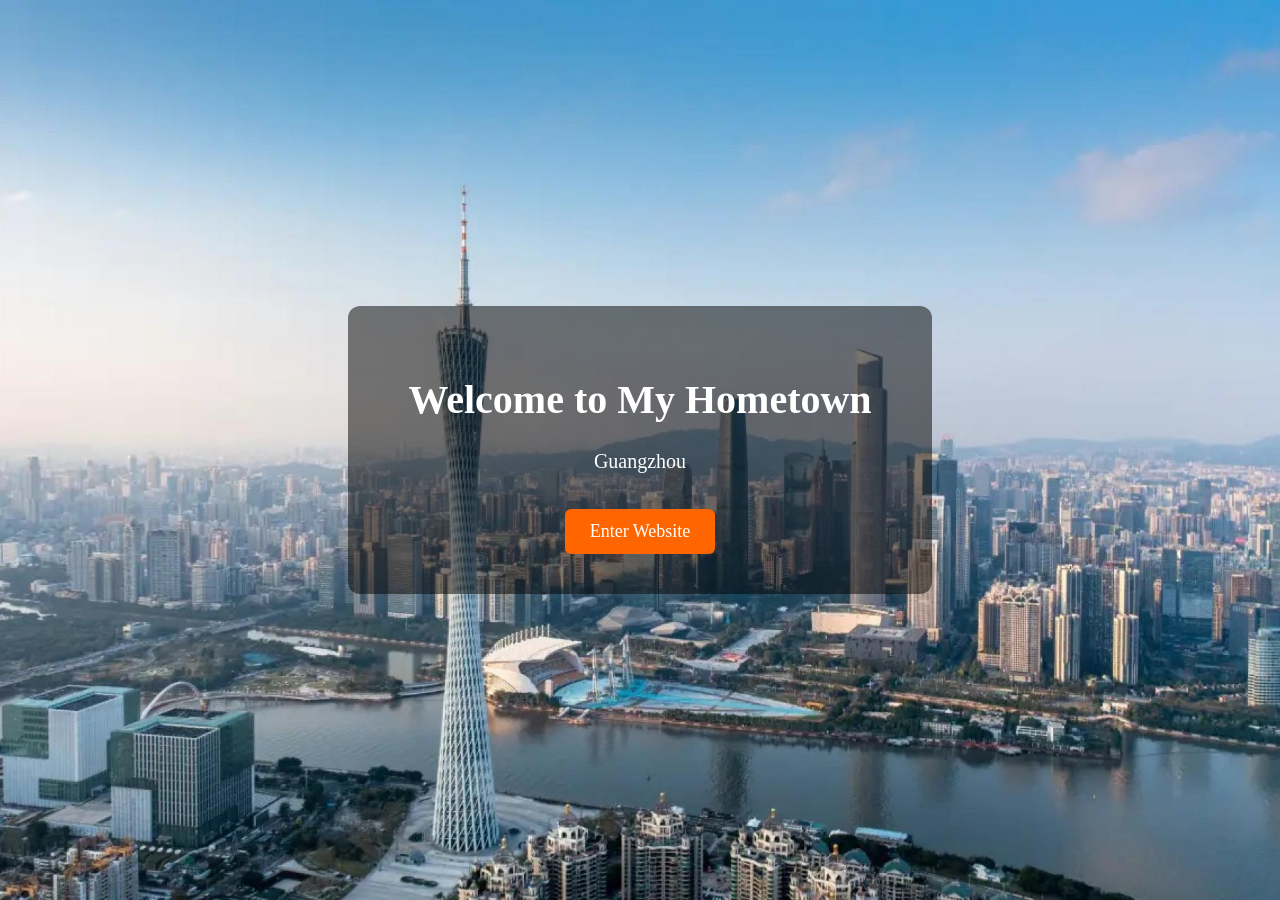
<file: index.html>
<!DOCTYPE html>
<html lang="en">
<head>
	<!-- Google tag (gtag.js) -->
<script async src="https://www.googletagmanager.com/gtag/js?id=G-KV5M2YGN1E"></script>
<script>
  window.dataLayer = window.dataLayer || [];
  function gtag(){dataLayer.push(arguments);}
  gtag('js', new Date());

  gtag('config', 'G-KV5M2YGN1E');
</script>

	
<meta charset="UTF-8">
<title>Welcome to Guangzhou</title>
<link rel="stylesheet" href="style.css">

<style>
/* 专门给 welcome 页用 */
.welcome-page {
    height: 100vh;
    background: url("images/banner.jpg") no-repeat center/cover;
    display: flex;
    justify-content: center;
    align-items: center;
}

.welcome-box {
    background: rgba(0,0,0,0.5);
    padding: 40px 60px;
    border-radius: 12px;
    text-align: center;
    color: white;
}

.welcome-box h1 {
    font-size: 40px;
    margin-bottom: 20px;
}

.welcome-box p {
    font-size: 20px;
    margin-bottom: 30px;
}

/* 按钮 */
.enter-btn {
    padding: 12px 25px;
    background: #ff6600;
    color: white;
    text-decoration: none;
    font-size: 18px;
    border-radius: 6px;
    transition: 0.3s;
}

.enter-btn:hover {
    background: #ff8533;
}
</style>

</head>

<body class="welcome-page">

<div class="welcome-box">
    <h1>Welcome to My Hometown</h1>
    <p>Guangzhou </p>
    <a href="pge2.html" class="enter-btn" onclick="location.href='index.html'">
    Enter Website
</a>
</div>

</body>
</html>
</file>
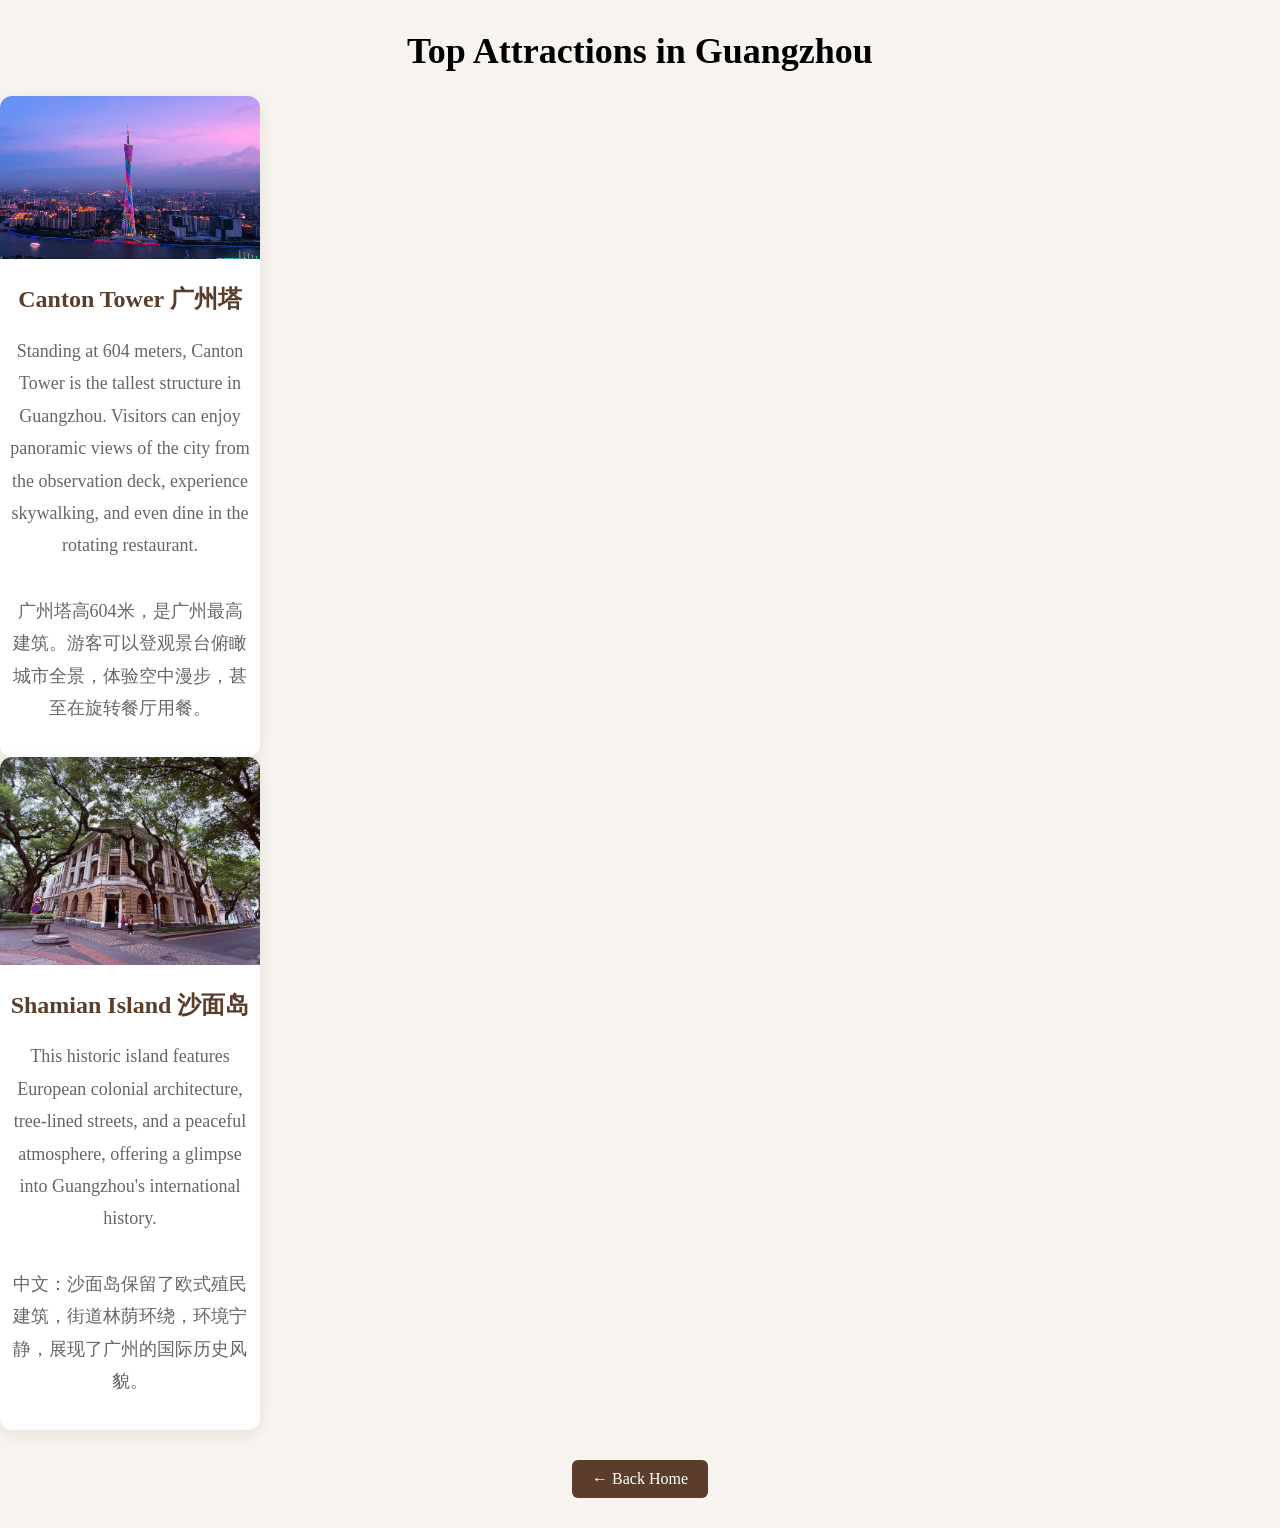
<file: attractions.html>
<!DOCTYPE html>
<html lang="en">
<head>
	<!-- Google tag (gtag.js) -->
<script async src="https://www.googletagmanager.com/gtag/js?id=G-KV5M2YGN1E"></script>
<script>
  window.dataLayer = window.dataLayer || [];
  function gtag(){dataLayer.push(arguments);}
  gtag('js', new Date());

  gtag('config', 'G-KV5M2YGN1E');
</script>

	
<meta charset="UTF-8">
<title>Top Attractions in Guangzhou</title>
<link rel="stylesheet" href="style.css">
</head>

<body>

<h1>Top Attractions in Guangzhou </h1>

<div class="card">
    <img src="images/canton_tower.jpg" alt="Canton Tower">
    <h2>Canton Tower 广州塔</h2>
    <p> Standing at 604 meters, Canton Tower is the tallest structure in Guangzhou. Visitors can enjoy panoramic views of the city from the observation deck, experience skywalking, and even dine in the rotating restaurant.</p>
    <p>广州塔高604米，是广州最高建筑。游客可以登观景台俯瞰城市全景，体验空中漫步，甚至在旋转餐厅用餐。</p>
</div>

<div class="card">
    <img src="images/shamian.jpg" alt="Shamian Island">
    <h2>Shamian Island 沙面岛</h2>
    <p> This historic island features European colonial architecture, tree-lined streets, and a peaceful atmosphere, offering a glimpse into Guangzhou's international history.</p>
    <p>中文：沙面岛保留了欧式殖民建筑，街道林荫环绕，环境宁静，展现了广州的国际历史风貌。</p>
</div>

<a href="pge2.html" class="back">← Back Home</a>

</body>
</html>
</file>
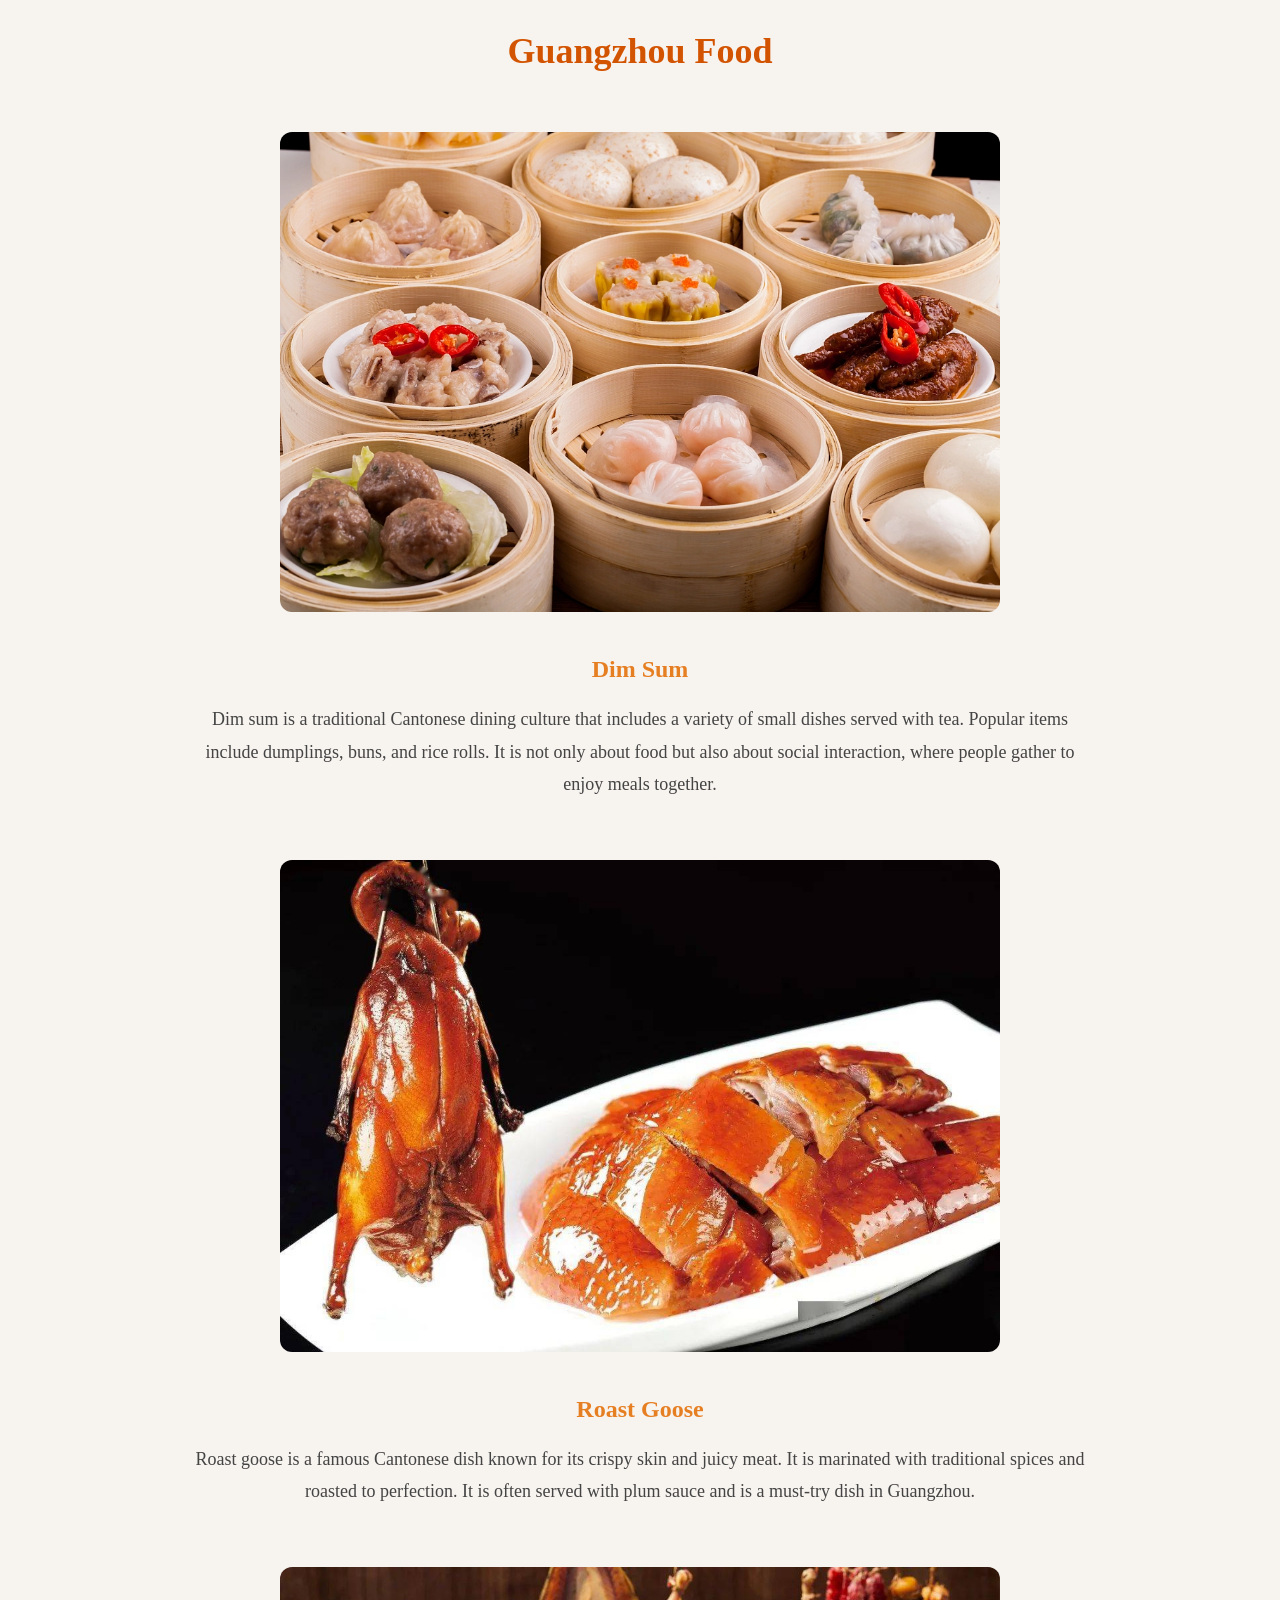
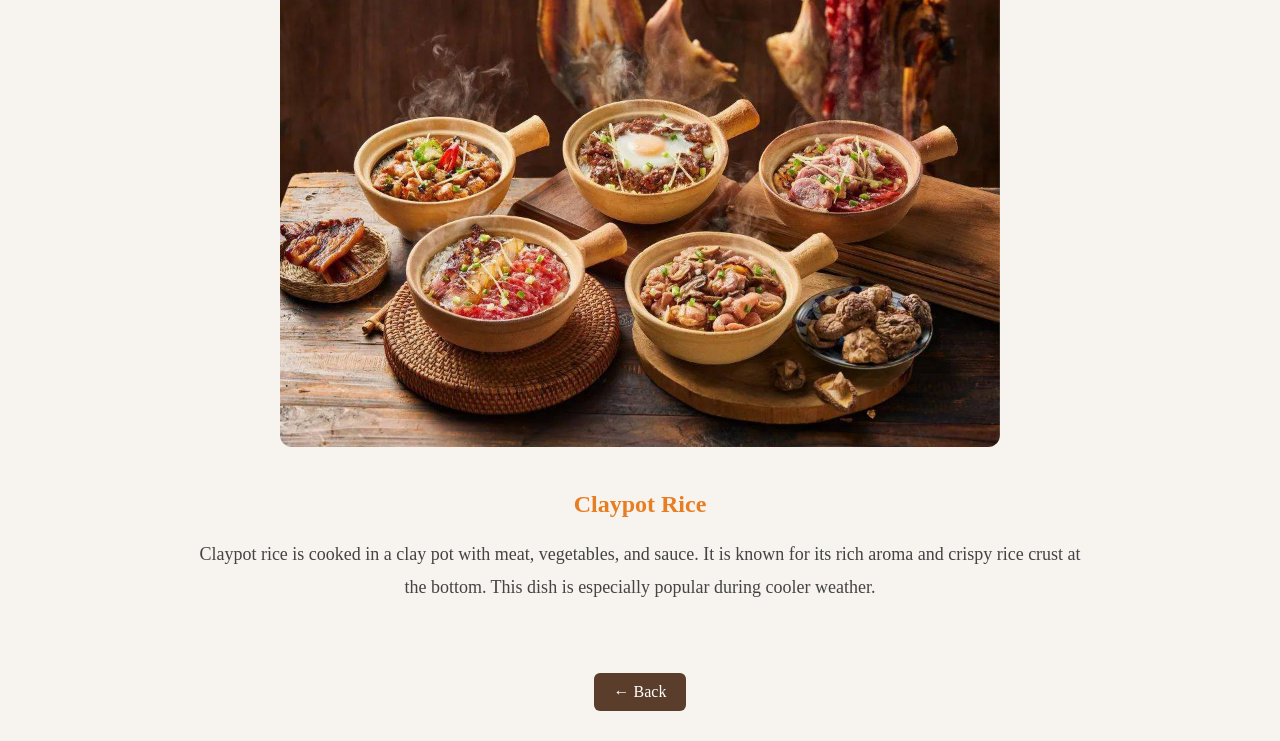
<file: food.html>
<!DOCTYPE html>
<html lang="en">
	<body class="food-page">
<head>
	<!-- Google tag (gtag.js) -->
<script async src="https://www.googletagmanager.com/gtag/js?id=G-KV5M2YGN1E"></script>
<script>
  window.dataLayer = window.dataLayer || [];
  function gtag(){dataLayer.push(arguments);}
  gtag('js', new Date());

  gtag('config', 'G-KV5M2YGN1E');
</script>

	
<meta charset="UTF-8">
<title>Guangzhou Food</title>
<link rel="stylesheet" href="style.css">
</head>

<body>

<h1>Guangzhou Food</h1>

<!-- 点心 -->
<div class="section">
    <img src="images/dimsum.jpg" class="main-img">
    <h2>Dim Sum</h2>
    <p>
    Dim sum is a traditional Cantonese dining culture that includes a variety of small dishes served with tea. 
    Popular items include dumplings, buns, and rice rolls. It is not only about food but also about social interaction, 
    where people gather to enjoy meals together.
    </p>
</div>

<!-- 烧鹅 -->
<div class="section">
    <img src="images/roast_goose.jpg" class="main-img">
    <h2>Roast Goose</h2>
    <p>
    Roast goose is a famous Cantonese dish known for its crispy skin and juicy meat. 
    It is marinated with traditional spices and roasted to perfection. 
    It is often served with plum sauce and is a must-try dish in Guangzhou.
    </p>
</div>

<!-- 煲仔饭 -->
<div class="section">
    <img src="images/claypot_rice.jpg" class="main-img">
    <h2>Claypot Rice</h2>
    <p>
    Claypot rice is cooked in a clay pot with meat, vegetables, and sauce. 
    It is known for its rich aroma and crispy rice crust at the bottom. 
    This dish is especially popular during cooler weather.
    </p>
</div>

<a href="pge2.html" class="back">← Back</a>

</body>
</html>
</file>
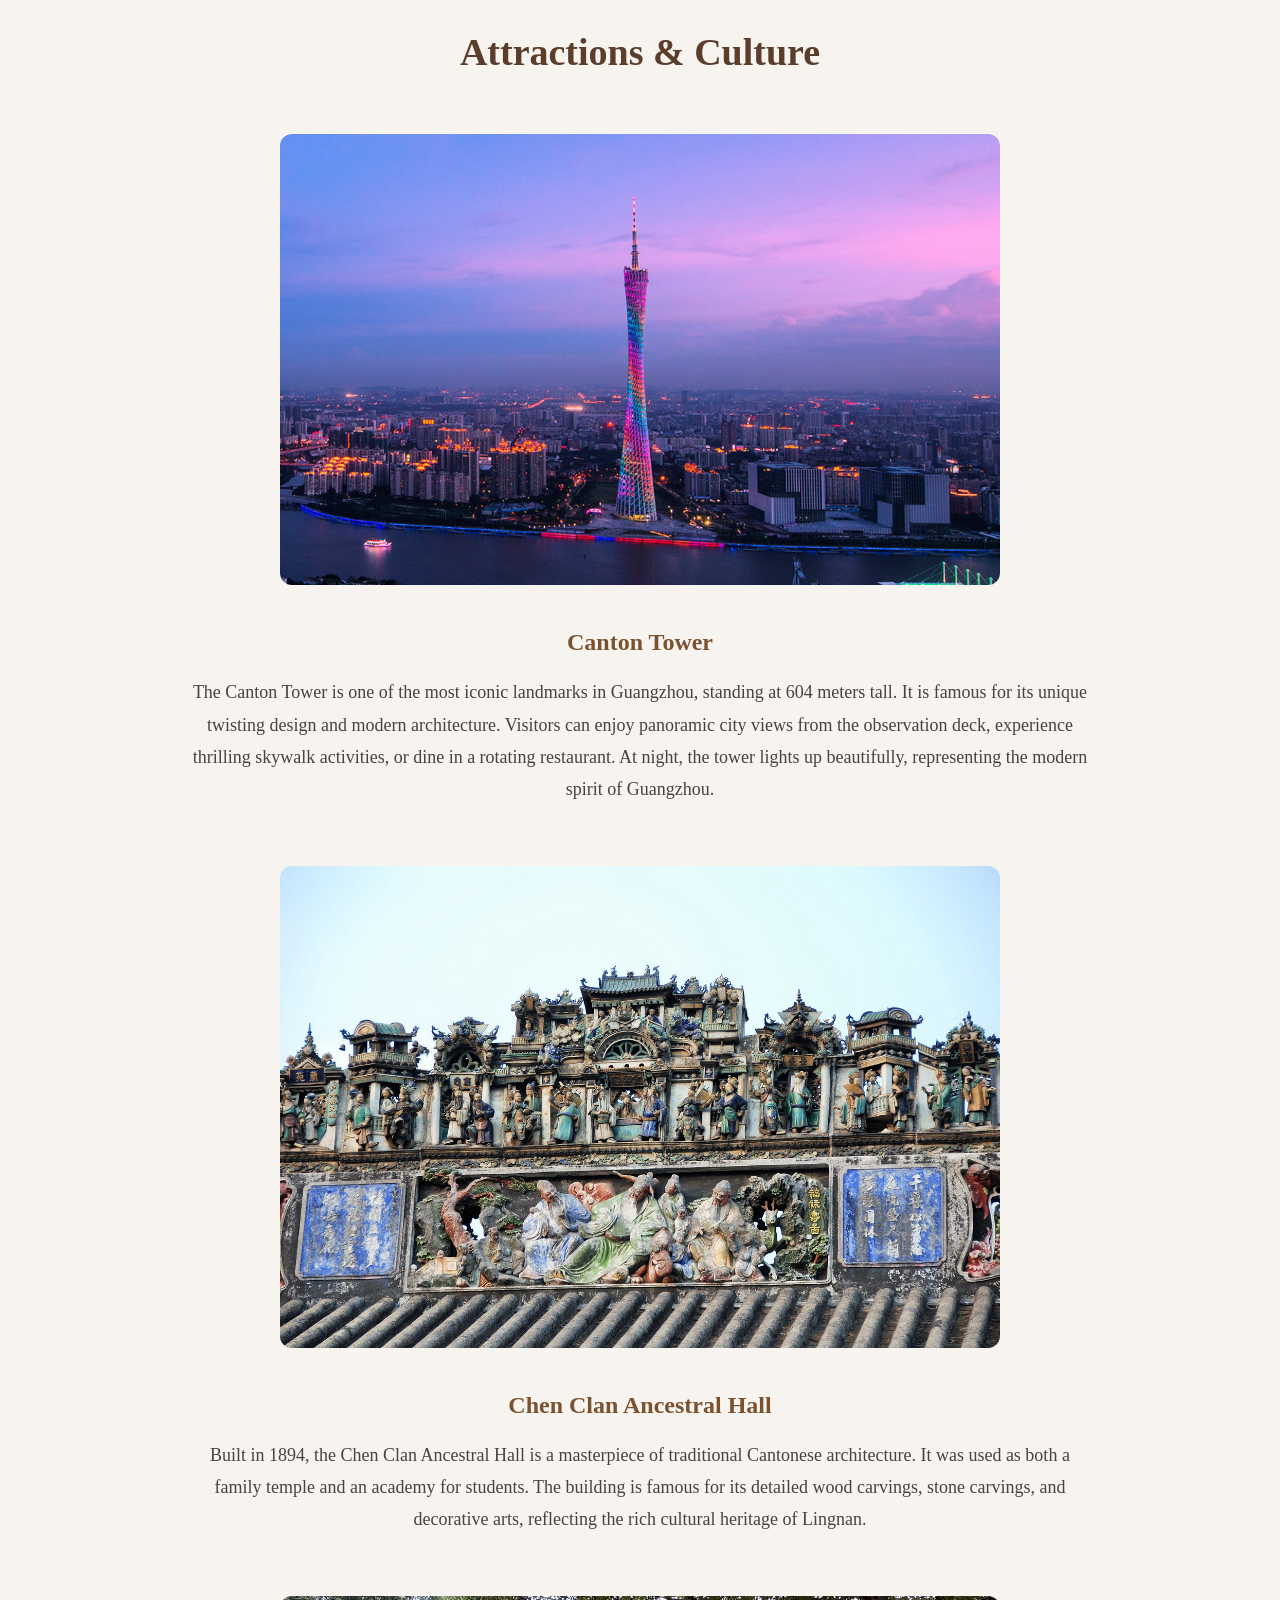
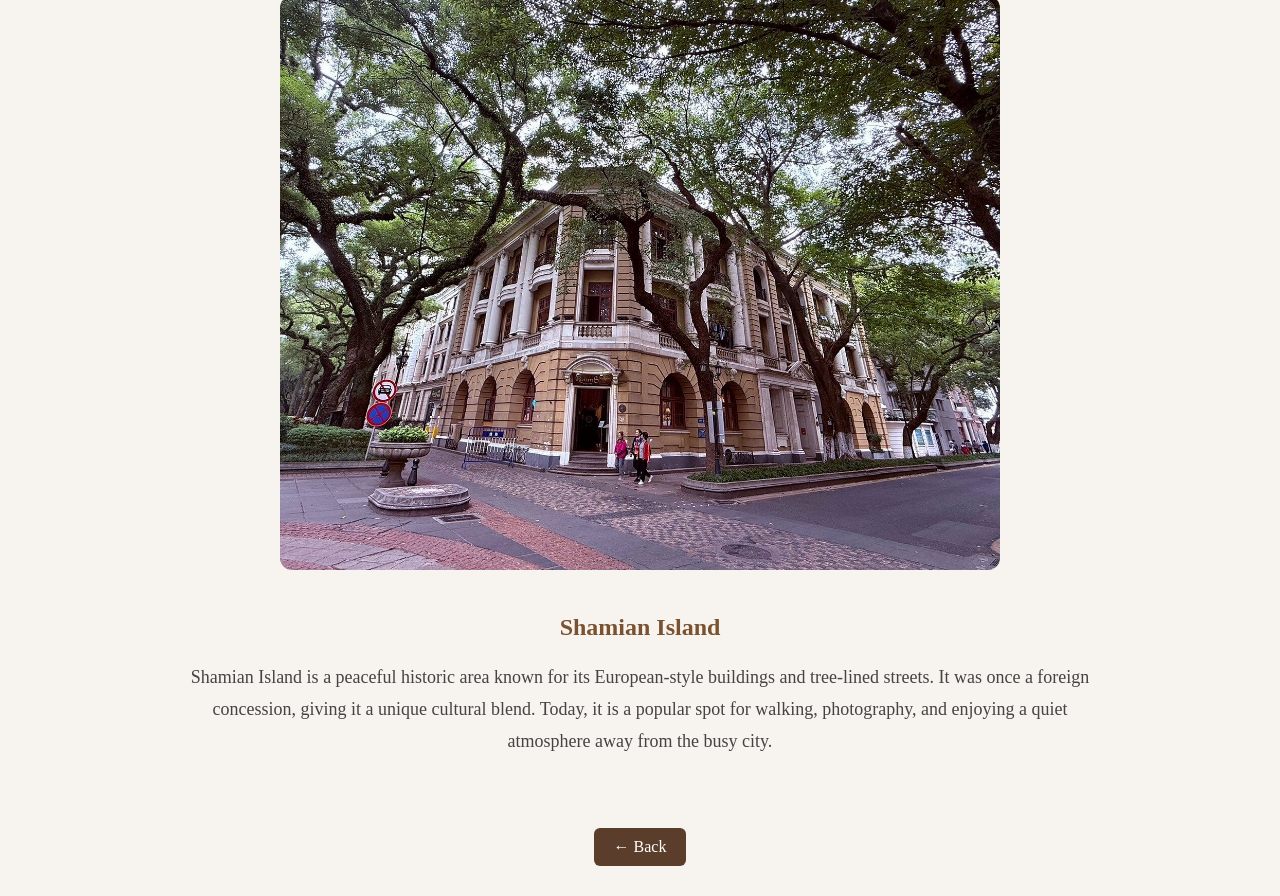
<file: history.html>
<!DOCTYPE html>
<html lang="en">
	<body class="culture-page">
<head>
	<!-- Google tag (gtag.js) -->
<script async src="https://www.googletagmanager.com/gtag/js?id=G-KV5M2YGN1E"></script>
<script>
  window.dataLayer = window.dataLayer || [];
  function gtag(){dataLayer.push(arguments);}
  gtag('js', new Date());

  gtag('config', 'G-KV5M2YGN1E');
</script>

	
<meta charset="UTF-8">
<title>Attractions & Culture</title>
<link rel="stylesheet" href="style.css">
</head>

<body>

<h1>Attractions & Culture</h1>

<!-- 广州塔 -->
<div class="section">
    <img src="images/canton_tower.jpg" class="main-img">
    <h2>Canton Tower</h2>
    <p>
    The Canton Tower is one of the most iconic landmarks in Guangzhou, standing at 604 meters tall. 
    It is famous for its unique twisting design and modern architecture. Visitors can enjoy panoramic 
    city views from the observation deck, experience thrilling skywalk activities, or dine in a rotating restaurant. 
    At night, the tower lights up beautifully, representing the modern spirit of Guangzhou.
    </p>
</div>

<!-- 陈家祠 -->
<div class="section">
    <img src="images/history.jpg" class="main-img">
    <h2>Chen Clan Ancestral Hall</h2>
    <p>
    Built in 1894, the Chen Clan Ancestral Hall is a masterpiece of traditional Cantonese architecture. 
    It was used as both a family temple and an academy for students. The building is famous for its 
    detailed wood carvings, stone carvings, and decorative arts, reflecting the rich cultural heritage of Lingnan.
    </p>
</div>

<!-- 沙面岛 -->
<div class="section">
    <img src="images/shamian.jpg" class="main-img">
    <h2>Shamian Island</h2>
    <p>
    Shamian Island is a peaceful historic area known for its European-style buildings and tree-lined streets. 
    It was once a foreign concession, giving it a unique cultural blend. Today, it is a popular spot for walking, 
    photography, and enjoying a quiet atmosphere away from the busy city.
    </p>
</div>

<a href="pge2.html" class="back">← Back</a>

</body>
</html>
</file>
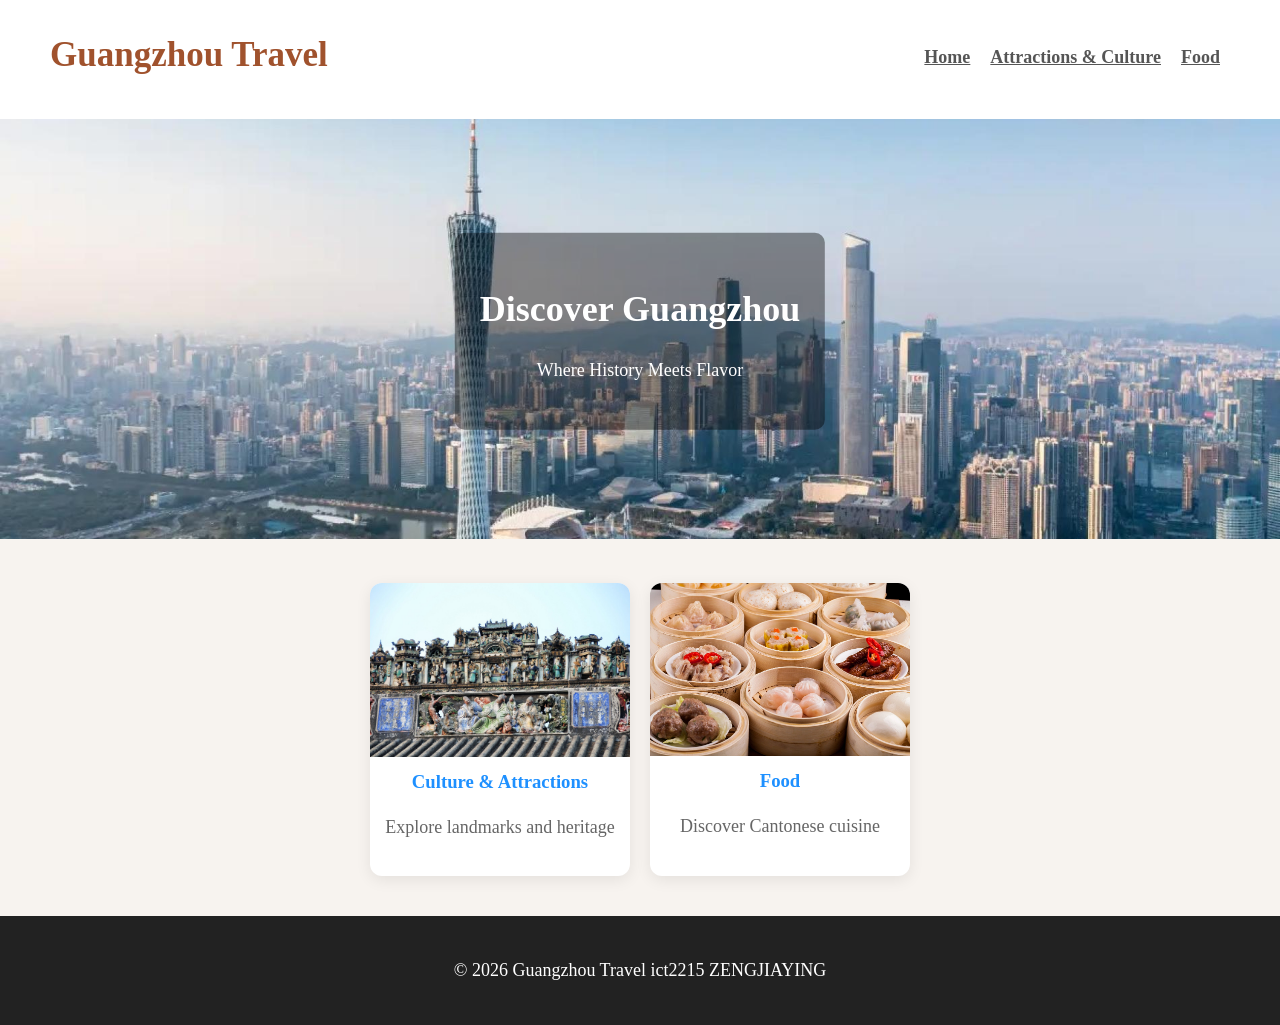
<file: pge2.html>
<!DOCTYPE html>
<html lang="en">
<head>
	<!-- Google tag (gtag.js) -->
<script async src="https://www.googletagmanager.com/gtag/js?id=G-KV5M2YGN1E"></script>
<script>
  window.dataLayer = window.dataLayer || [];
  function gtag(){dataLayer.push(arguments);}
  gtag('js', new Date());

  gtag('config', 'G-KV5M2YGN1E');
</script>

	
<meta charset="UTF-8">
<title>Guangzhou Travel</title>
<link rel="stylesheet" href="style.css">
</head>

<body>

<div class="navbar">
    <h2>Guangzhou Travel</h2>
    <div class="menu">
        <a href="index.html">Home</a>
        <a href="history.html">Attractions & Culture</a>
        <a href="food.html">Food</a>
    </div>
</div>

<div class="banner">
    <img src="images/banner.jpg">
    <div class="banner-text">
        <h1>Discover Guangzhou</h1>
        <p>Where History Meets Flavor</p>
    </div>
</div>

<div class="cards">

    <a href="history.html" class="card">
        <img src="images/history.jpg">
        <h3>Culture & Attractions</h3>
        <p>Explore landmarks and heritage</p>
    </a>

    <a href="food.html" class="card">
        <img src="images/dimsum.jpg">
        <h3>Food</h3>
        <p>Discover Cantonese cuisine</p>
    </a>

</div>

<footer>
    <p>© 2026 Guangzhou Travel 
		ict2215 ZENGJIAYING</p>
</footer>

</body>
</html>
</file>
<file: style.css>
/* ---------- 全局 ---------- */
body {
    margin: 0;
    font-family: "Georgia", serif;       /* ⭐ 全站字体 */
    background: #f7f3ef;                 /* ⭐ 淡米色背景 */
    
    text-align: center;
}

/* ---------- 导航 ---------- */
.navbar {
    display: flex;
    justify-content: space-between;
    align-items: center;                 /* 水平垂直居中 */
    padding: 15px 50px;
    background: white;
    box-shadow: 0 2px 8px rgba(0,0,0,0.05);
}

.navbar h2 {
    color: Sienna;
    font-size: 35px;
    font-family: "Georgia", serif;
}

.menu {
    display: flex;
    align-items: center;
    margin-top: 0;
}

.menu a {
    margin: 0 10px;
    color: #555;
    font-weight: 800;
    font-size: 18px;                    /* ⭐ 调整字体大小 */
    transition: all 0.3s ease;
    padding-bottom: 5px;
}

.menu a:hover {
    color: #FF6347;
}

.menu a:active {
    color: #ff6600;
}

/* 当前页面高亮 */
.menu a.active {
    color: #ff6600;
    border-bottom: 2px solid #ff6600;
}

/* ---------- Banner ---------- */
.banner {
    position: relative;
}

.banner img {
    width: 100%;
    height: 420px;
    object-fit: cover;
}

.banner-text {
    position: absolute;
    top: 50%;
    left: 50%;
    transform: translate(-50%, -50%);
    background: rgba(0,0,0,0.4);
    padding: 25px;
    border-radius: 10px;
    color: white;
    font-family: "Georgia", serif;
}

/* ---------- 卡片 ---------- */
.cards {
    display: flex;
    justify-content: center;
    gap: 20px;
    margin: 40px;
}

.card {
    background: white;
    color: Dodgerblue;
    border-radius: 12px;
    width: 260px;
    text-decoration: none;
    overflow: hidden;
    transition: all 0.3s ease;
    box-shadow: 0 4px 15px rgba(0,0,0,0.08);
    font-family: "Georgia", serif;
}

.card:hover {
    transform: translateY(-8px) scale(1.05);
    box-shadow: 0 10px 25px rgba(0,0,0,0.15);
}

.card img {
    width: 100%;
}

.card h3 {
    margin: 10px 0;
}

.card p {
    padding: 0 10px 15px;
    color: #666;
}

/* ---------- 内容页 ---------- */
.section {
    margin: 40px auto;
    max-width: 900px;
}

.main-img {
    width: 80%;
    border-radius: 12px;
    margin: 20px auto;
}

h1 {
    margin-top: 30px;
    font-family: "Georgia", serif;
    font-size: 36px;
}

h2 {
    font-family: "Georgia", serif;
    color: #5a3e2b;
    margin-top: 20px;
}

p {
    font-size: 18px;
    line-height: 1.8;
    color: #444;
    font-family: "Georgia", serif;
}

/* ---------- Food 页面风格 ---------- */
.food-page {
    color: #333;
}

.food-page h1 {
    font-size: 36px;
    color: #d35400;   /* 橙色（食欲感） */
}

.food-page h2 {
    color: #e67e22;
}

.food-page p {
    font-size: 18px;
    line-height: 1.8;
}

/* ---------- Culture 页面风格 ---------- */
body.culture-page {
    background: #f7f3ef;  
    color: #2c2c2c;
    font-family: "Georgia", serif;
}

body.culture-page h1 {
    font-size: 38px;
    color: #5a3e2b;  
}

body.culture-page h2 {
    color: #7a5230;
    margin-top: 20px;
}

body.culture-page p {
    font-size: 18px;
    line-height: 1.8;
    color: #444;
}

body.culture-page .main-img {
    width: 80%;
    border-radius: 12px;
    margin: 20px auto;
}

body.culture-page .back {
    background: #5a3e2b;
    color: white;
}

body.culture-page .back:hover {
    background: #7a5230;
}

/* ---------- 返回按钮统一 ---------- */
.back {
    display: inline-block;
    margin: 30px;
    padding: 10px 20px;
    border-radius: 6px;
    text-decoration: none;
    transition: 0.3s;
    background: #5a3e2b;
    color: white;
}

.back:hover {
    background: #7a5230;
}

/* ---------- 页脚 ---------- */
footer {
    background: #222;
    color: ghostwhite;
    padding: 20px;
    margin-top: 40px;
}
.banner-text p {
    color: white !important;
}
footer p,
footer a {
    color: white !important;
}
.welcome-box p {
    color: white !important;
}
.enter-btn {
    display: inline-block;
    padding: 12px 25px;
    background: #ff6600;
    color: white;
    text-decoration: none;
    font-size: 18px;
    border-radius: 6px;
}
.welcome-box {
    position: relative;
    z-index: 2;
}
</file>
